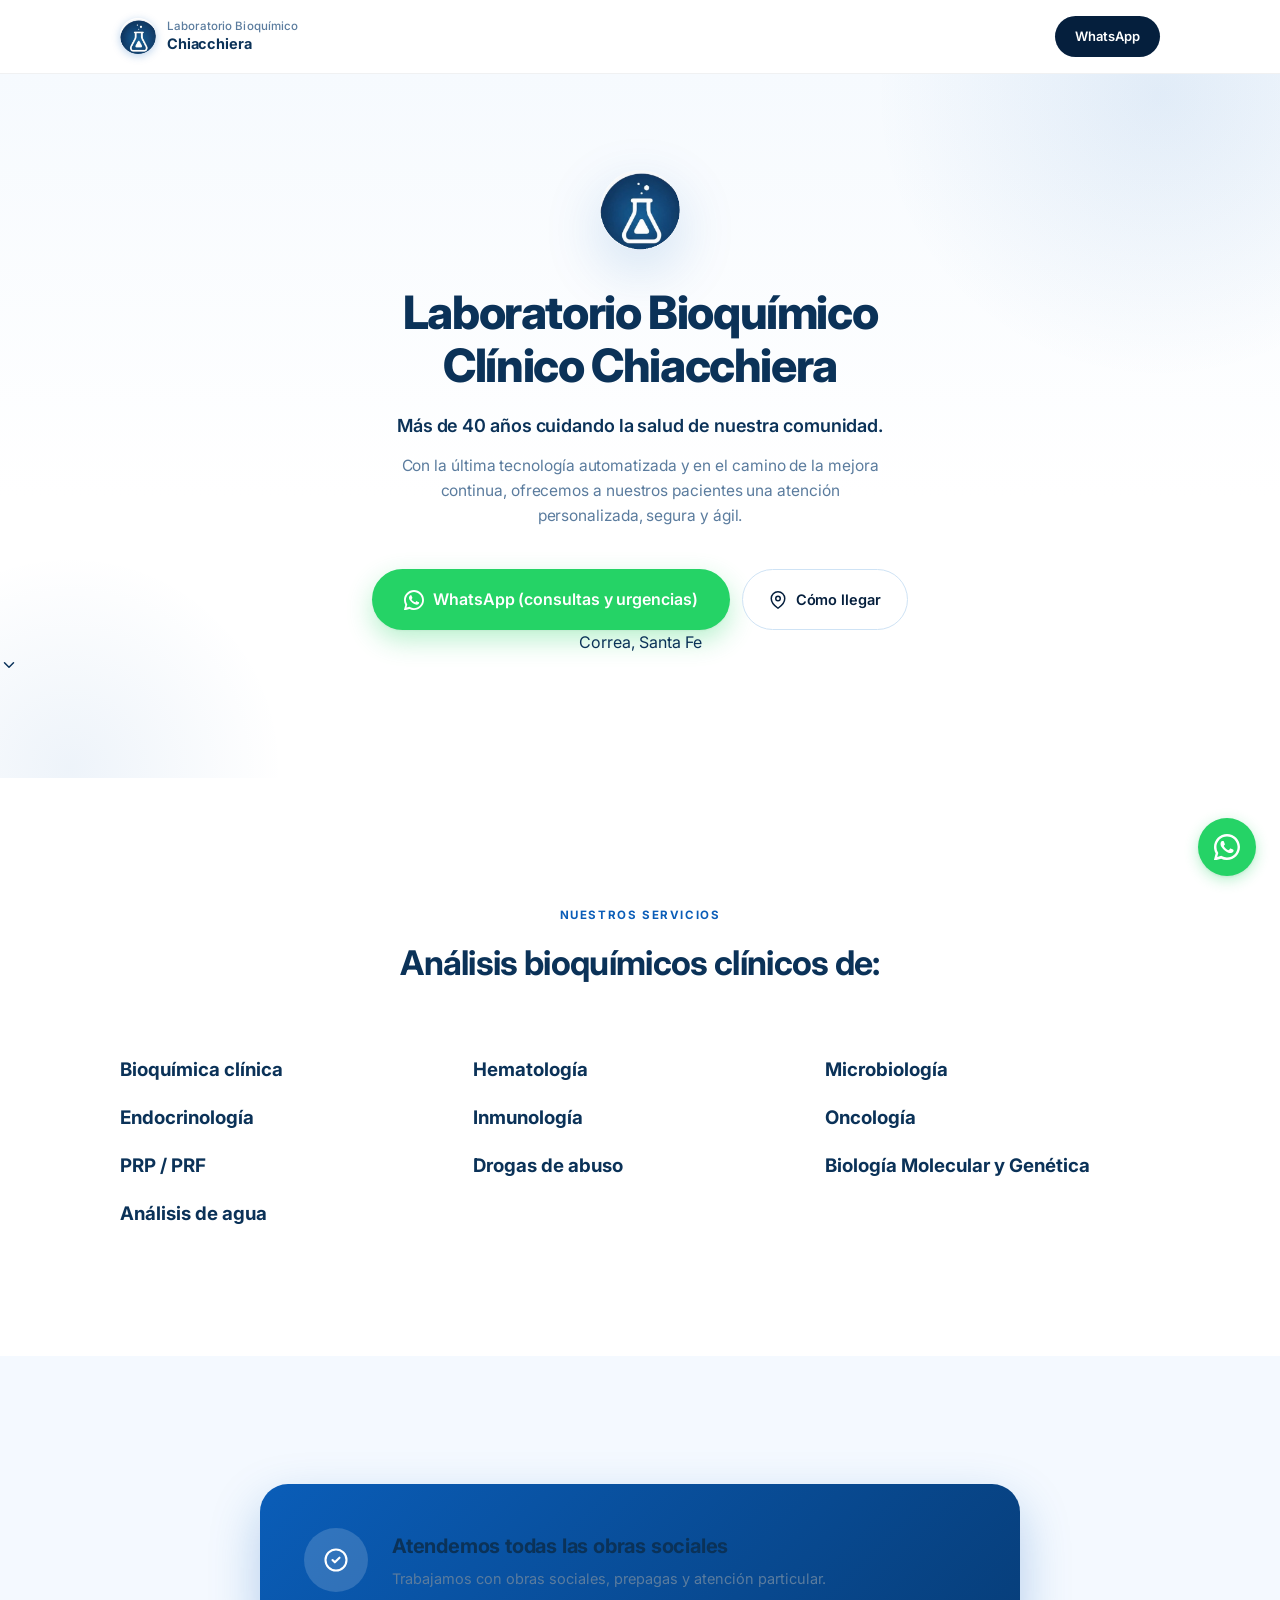
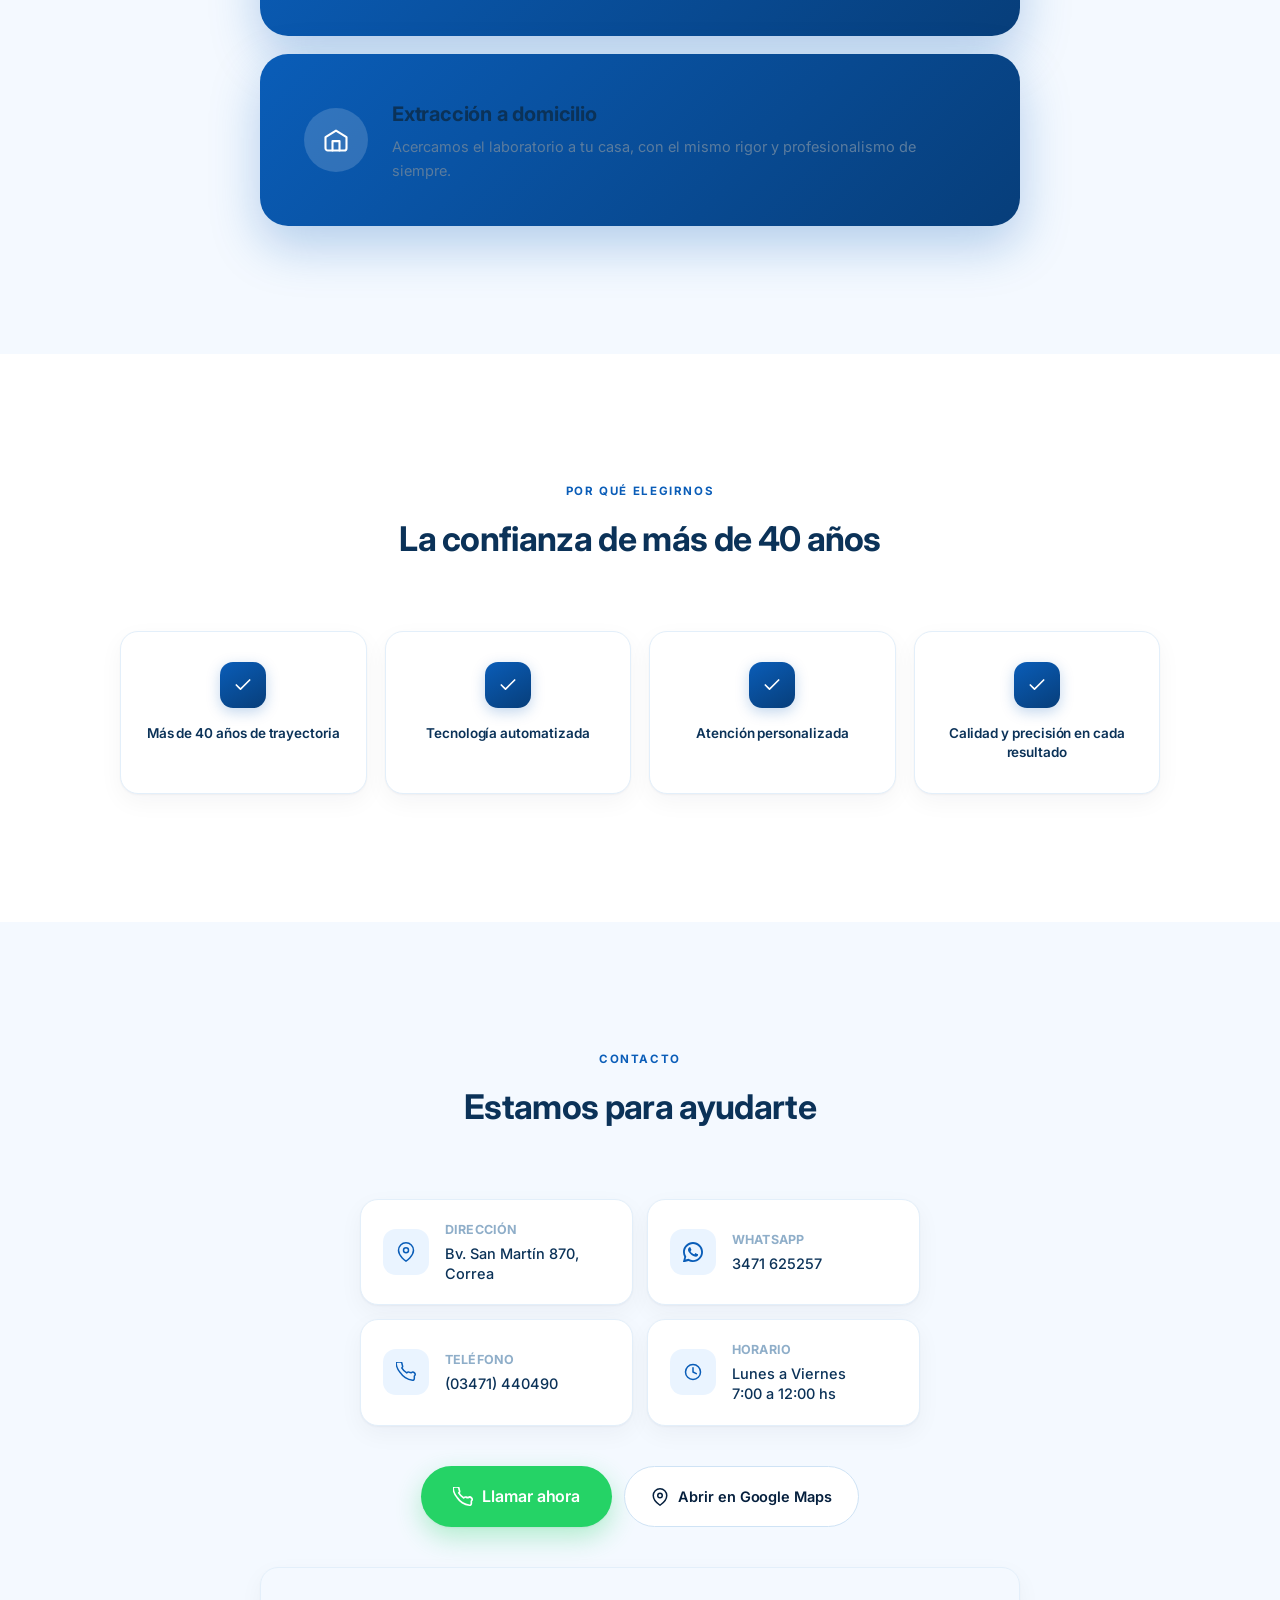
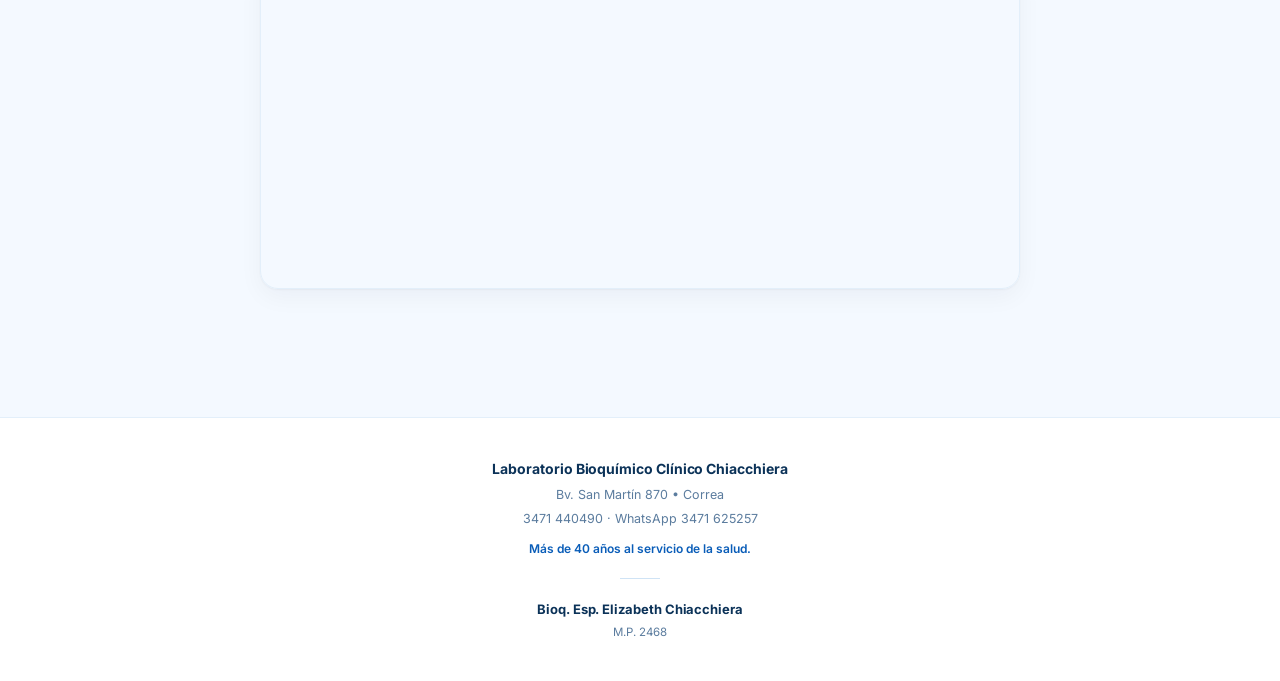
<file: index.html>
<!DOCTYPE html>
<html lang="es">
<head>
<meta charset="UTF-8">
<meta name="viewport" content="width=device-width, initial-scale=1.0">
<title>Laboratorio Bioquímico Clínico Chiacchiera | Correa, Santa Fe</title>
<meta name="description" content="Análisis bioquímicos clínicos de alta precisión en Correa, Santa Fe. Más de 40 años de trayectoria. Atendemos todas las obras sociales. Extracción a domicilio.">

<meta property="og:title" content="Laboratorio Bioquímico Clínico Chiacchiera">
<meta property="og:description" content="Precisión y confianza para tu salud. Más de 40 años acompañando a nuestra comunidad.">
<meta property="og:type" content="website">
<meta property="og:locale" content="es_AR">

<link rel="preconnect" href="https://fonts.googleapis.com">
<link rel="preconnect" href="https://fonts.gstatic.com" crossorigin>
<link href="https://fonts.googleapis.com/css2?family=Inter:wght@400;500;600;700;800&display=swap" rel="stylesheet">

<link rel="stylesheet" href="style.css">
</head>
<body>

<header class="navbar">
  <div class="container navbar-inner">
    <div class="brand">
      <img class="brand-logo" src="logo.png" alt="Laboratorio Bioquímico Chiacchiera" width="36" height="36">
      <span class="brand-name">Laboratorio Bioquímico<br><strong>Chiacchiera</strong></span>
    </div>
    <a class="nav-cta" href="https://wa.me/543471625257?text=Hola.%20Quisiera%20realizarme%20unos%20an%C3%A1lisis%20cl%C3%ADnicos.%20%C2%BFPodr%C3%ADan%20indicarme%20la%20preparaci%C3%B3n%20correspondiente%3F%20Muchas%20gracias." target="_blank" rel="noopener">WhatsApp</a>
  </div>
</header>

<section class="hero">
  <div class="hero-shapes" aria-hidden="true">
    <div class="shape shape-1"></div>
    <div class="shape shape-2"></div>
  </div>
  <div class="container hero-content">
    <div class="hero-logo">
      <img src="logo.png" alt="Laboratorio Bioquímico Chiacchiera" width="80" height="80">
    </div>
    <h1 class="hero-title">Laboratorio Bioquímico<br>Clínico Chiacchiera</h1>
    <p class="hero-subtitle hero-subtitle-strong">Más de 40 años cuidando la salud de nuestra comunidad.</p>
    <p class="hero-subtitle">Con la última tecnología automatizada y en el camino de la mejora continua, ofrecemos a nuestros pacientes una atención personalizada, segura y ágil.</p>
    <div class="hero-actions">
      <a class="btn btn-primary" href="https://wa.me/543471625257?text=Hola.%20Quisiera%20realizarme%20unos%20an%C3%A1lisis%20cl%C3%ADnicos.%20%C2%BFPodr%C3%ADan%20indicarme%20la%20preparaci%C3%B3n%20correspondiente%3F%20Muchas%20gracias." target="_blank" rel="noopener">
        <svg width="18" height="18" viewBox="0 0 24 24" fill="currentColor"><path d="M17.472 14.382c-.297-.149-1.758-.867-2.03-.967-.273-.099-.471-.148-.67.15-.197.297-.767.966-.94 1.164-.173.199-.347.223-.644.075-.297-.15-1.255-.463-2.39-1.475-.883-.788-1.48-1.761-1.653-2.059-.173-.297-.018-.458.13-.606.134-.133.298-.347.446-.52.149-.174.198-.298.298-.497.099-.198.05-.371-.025-.52-.075-.149-.669-1.612-.916-2.207-.242-.579-.487-.5-.669-.51a9.87 9.87 0 00-.57-.01c-.198 0-.52.074-.792.372-.272.297-1.04 1.016-1.04 2.479 0 1.462 1.065 2.875 1.213 3.074.149.198 2.096 3.2 5.077 4.487.709.306 1.262.489 1.694.625.712.227 1.36.195 1.871.118.571-.085 1.758-.719 2.006-1.413.248-.694.248-1.289.173-1.413z"/><path d="M12 0C5.373 0 0 5.373 0 12c0 2.127.558 4.126 1.532 5.864L.057 23.428a.75.75 0 00.916.916l5.65-1.472A11.944 11.944 0 0012 24c6.627 0 12-5.373 12-12S18.627 0 12 0zm0 21.75a9.718 9.718 0 01-4.97-1.362l-.357-.213-3.697.964.985-3.595-.234-.372A9.706 9.706 0 012.25 12C2.25 6.615 6.615 2.25 12 2.25S21.75 6.615 21.75 12 17.385 21.75 12 21.75z"/></svg>
        WhatsApp (consultas y urgencias)
      </a>
      <a class="btn btn-secondary" href="#contacto">
        <svg width="18" height="18" viewBox="0 0 24 24" fill="none" stroke="currentColor" stroke-width="2" stroke-linecap="round" stroke-linejoin="round"><path d="M21 10c0 7-9 13-9 13s-9-6-9-13a9 9 0 0118 0z"/><circle cx="12" cy="10" r="3"/></svg>
        Cómo llegar
      </a>
    </div>
    <p class="hero-location">Correa, Santa Fe</p>
  </div>
  <div class="scroll-hint" aria-hidden="true">
    <svg width="18" height="18" viewBox="0 0 24 24" fill="none" stroke="currentColor" stroke-width="2" stroke-linecap="round" stroke-linejoin="round"><polyline points="6 9 12 15 18 9"/></svg>
  </div>
</section>

<section class="section" id="servicios">
  <div class="container">
    <p class="eyebrow">Nuestros servicios</p>
    <h2 class="section-title">Análisis bioquímicos clínicos de:</h2>
    <div class="grid grid-services grid-services-clean">

      <div class="card-service-clean reveal"><h3>Bioquímica clínica</h3></div>
      <div class="card-service-clean reveal"><h3>Hematología</h3></div>
      <div class="card-service-clean reveal"><h3>Microbiología</h3></div>
      <div class="card-service-clean reveal"><h3>Endocrinología</h3></div>
      <div class="card-service-clean reveal"><h3>Inmunología</h3></div>
      <div class="card-service-clean reveal"><h3>Oncología</h3></div>
      <div class="card-service-clean reveal"><h3>PRP / PRF</h3></div>
      <div class="card-service-clean reveal"><h3>Drogas de abuso</h3></div>
        <div class="card-service-clean reveal"><h3>Biología Molecular y Genética</h3></div>
      <div class="card-service-clean reveal"><h3>Análisis de agua</h3></div>

    </div>
  </div>
</section>

<section class="section section-tinted">
  <div class="container">
    <div class="os-banner reveal">
      <div class="os-icon">
        <svg width="28" height="28" viewBox="0 0 24 24" fill="none" stroke="currentColor" stroke-width="1.8" stroke-linecap="round" stroke-linejoin="round"><path d="M9 12l2 2 4-4"/><circle cx="12" cy="12" r="9"/></svg>
      </div>
      <div>
        <h2 class="os-title os-title-light">Atendemos todas las obras sociales</h2>
        <p class="os-text os-text-light">Trabajamos con obras sociales, prepagas y atención particular.</p>
      </div>
    </div>

    <div class="os-banner reveal" style="margin-top:18px;">
      <div class="os-icon">
        <svg width="28" height="28" viewBox="0 0 24 24" fill="none" stroke="currentColor" stroke-width="1.8" stroke-linecap="round" stroke-linejoin="round"><path d="M3 9.5L12 4l9 5.5V19a2 2 0 01-2 2H5a2 2 0 01-2-2V9.5z"/><path d="M9 21V13h6v8"/></svg>
      </div>
      <div>
        <h2 class="os-title os-title-light">Extracción a domicilio</h2>
        <p class="os-text os-text-light">Acercamos el laboratorio a tu casa, con el mismo rigor y profesionalismo de siempre.</p>
      </div>
    </div>
  </div>
</section>

<section class="section" id="por-que">
  <div class="container">
    <p class="eyebrow">Por qué elegirnos</p>
    <h2 class="section-title">La confianza de más de 40 años</h2>
    <div class="grid grid-why">

      <div class="card-why reveal">
        <div class="icon-wrap icon-wrap-light"><svg width="20" height="20" viewBox="0 0 24 24" fill="none" stroke="currentColor" stroke-width="2" stroke-linecap="round" stroke-linejoin="round"><path d="M20 6L9 17l-5-5"/></svg></div>
        <h3>Más de 40 años de trayectoria</h3>
      </div>

      <div class="card-why reveal">
        <div class="icon-wrap icon-wrap-light"><svg width="20" height="20" viewBox="0 0 24 24" fill="none" stroke="currentColor" stroke-width="2" stroke-linecap="round" stroke-linejoin="round"><path d="M20 6L9 17l-5-5"/></svg></div>
        <h3>Tecnología automatizada</h3>
      </div>

      <div class="card-why reveal">
        <div class="icon-wrap icon-wrap-light"><svg width="20" height="20" viewBox="0 0 24 24" fill="none" stroke="currentColor" stroke-width="2" stroke-linecap="round" stroke-linejoin="round"><path d="M20 6L9 17l-5-5"/></svg></div>
        <h3>Atención personalizada</h3>
      </div>

      <div class="card-why reveal">
        <div class="icon-wrap icon-wrap-light"><svg width="20" height="20" viewBox="0 0 24 24" fill="none" stroke="currentColor" stroke-width="2" stroke-linecap="round" stroke-linejoin="round"><path d="M20 6L9 17l-5-5"/></svg></div>
        <h3>Calidad y precisión en cada resultado</h3>
      </div>

    </div>
  </div>
</section>

<section class="section section-tinted" id="contacto">
  <div class="container">
    <p class="eyebrow">Contacto</p>
    <h2 class="section-title">Estamos para ayudarte</h2>

    <div class="contact-grid">

      <a class="contact-card reveal" href="https://www.google.com/maps/search/?api=1&query=Bv.+San+Mart%C3%ADn+870+Correa+Santa+Fe+Argentina" target="_blank" rel="noopener">
        <div class="icon-wrap"><svg width="20" height="20" viewBox="0 0 24 24" fill="none" stroke="currentColor" stroke-width="1.8" stroke-linecap="round" stroke-linejoin="round"><path d="M21 10c0 7-9 13-9 13s-9-6-9-13a9 9 0 0118 0z"/><circle cx="12" cy="10" r="3"/></svg></div>
        <div>
          <h3>Dirección</h3>
          <p>Bv. San Martín 870, Correa</p>
        </div>
      </a>

      <a class="contact-card reveal" href="https://wa.me/543471625257?text=Hola.%20Quisiera%20realizarme%20unos%20an%C3%A1lisis%20cl%C3%ADnicos.%20%C2%BFPodr%C3%ADan%20indicarme%20la%20preparaci%C3%B3n%20correspondiente%3F%20Muchas%20gracias." target="_blank" rel="noopener">
        <div class="icon-wrap"><svg width="20" height="20" viewBox="0 0 24 24" fill="currentColor"><path d="M17.472 14.382c-.297-.149-1.758-.867-2.03-.967-.273-.099-.471-.148-.67.15-.197.297-.767.966-.94 1.164-.173.199-.347.223-.644.075-.297-.15-1.255-.463-2.39-1.475-.883-.788-1.48-1.761-1.653-2.059-.173-.297-.018-.458.13-.606.134-.133.298-.347.446-.52.149-.174.198-.298.298-.497.099-.198.05-.371-.025-.52-.075-.149-.669-1.612-.916-2.207-.242-.579-.487-.5-.669-.51a9.87 9.87 0 00-.57-.01c-.198 0-.52.074-.792.372-.272.297-1.04 1.016-1.04 2.479 0 1.462 1.065 2.875 1.213 3.074.149.198 2.096 3.2 5.077 4.487.709.306 1.262.489 1.694.625.712.227 1.36.195 1.871.118.571-.085 1.758-.719 2.006-1.413.248-.694.248-1.289.173-1.413z"/><path d="M12 0C5.373 0 0 5.373 0 12c0 2.127.558 4.126 1.532 5.864L.057 23.428a.75.75 0 00.916.916l5.65-1.472A11.944 11.944 0 0012 24c6.627 0 12-5.373 12-12S18.627 0 12 0zm0 21.75a9.718 9.718 0 01-4.97-1.362l-.357-.213-3.697.964.985-3.595-.234-.372A9.706 9.706 0 012.25 12C2.25 6.615 6.615 2.25 12 2.25S21.75 6.615 21.75 12 17.385 21.75 12 21.75z"/></svg></div>
        <div>
          <h3>WhatsApp</h3>
          <p>3471 625257</p>
        </div>
      </a>

      <a class="contact-card reveal" href="tel:03471440490">
        <div class="icon-wrap"><svg width="20" height="20" viewBox="0 0 24 24" fill="none" stroke="currentColor" stroke-width="1.8" stroke-linecap="round" stroke-linejoin="round"><path d="M22 16.92v3a2 2 0 01-2.18 2 19.79 19.79 0 01-8.63-3.07 19.5 19.5 0 01-6-6A19.79 19.79 0 01.12 1.18 2 2 0 012.11 0h3a2 2 0 012 1.72c.127.96.361 1.903.7 2.81a2 2 0 01-.45 2.11L6.91 7.09a16 16 0 006 6l.46-.46a2 2 0 012.11-.45c.907.339 1.85.573 2.81.7A2 2 0 0122 16.92z"/></svg></div>
        <div>
          <h3>Teléfono</h3>
          <p>(03471) 440490</p>
        </div>
      </a>

      <div class="contact-card contact-card-static reveal">
        <div class="icon-wrap"><svg width="20" height="20" viewBox="0 0 24 24" fill="none" stroke="currentColor" stroke-width="1.8" stroke-linecap="round" stroke-linejoin="round"><circle cx="12" cy="12" r="9"/><path d="M12 7v5l4 2"/></svg></div>
        <div>
          <h3>Horario</h3>
          <p>Lunes a Viernes<br>7:00 a 12:00 hs</p>
        </div>
      </div>

    </div>

    <div class="contact-actions reveal">
      <a class="btn btn-primary" href="tel:03471440490">
        <svg width="18" height="18" viewBox="0 0 24 24" fill="none" stroke="currentColor" stroke-width="2" stroke-linecap="round" stroke-linejoin="round"><path d="M22 16.92v3a2 2 0 01-2.18 2 19.79 19.79 0 01-8.63-3.07 19.5 19.5 0 01-6-6A19.79 19.79 0 01.12 1.18 2 2 0 012.11 0h3a2 2 0 012 1.72c.127.96.361 1.903.7 2.81a2 2 0 01-.45 2.11L6.91 7.09a16 16 0 006 6l.46-.46a2 2 0 012.11-.45c.907.339 1.85.573 2.81.7A2 2 0 0122 16.92z"/></svg>
        Llamar ahora
      </a>
      <a class="btn btn-secondary" href="https://www.google.com/maps/search/?api=1&query=Bv.+San+Mart%C3%ADn+870+Correa+Santa+Fe+Argentina" target="_blank" rel="noopener">
        <svg width="18" height="18" viewBox="0 0 24 24" fill="none" stroke="currentColor" stroke-width="2" stroke-linecap="round" stroke-linejoin="round"><path d="M21 10c0 7-9 13-9 13s-9-6-9-13a9 9 0 0118 0z"/><circle cx="12" cy="10" r="3"/></svg>
        Abrir en Google Maps
      </a>
    </div>

    <div class="map-embed reveal">
      <iframe
        src="https://www.google.com/maps?q=Bv.+San+Mart%C3%ADn+870,+Correa,+Santa+Fe,+Argentina&output=embed"
        width="100%"
        height="320"
        style="border:0"
        allowfullscreen=""
        loading="lazy"
        referrerpolicy="no-referrer-when-downgrade"
        title="Ubicación del laboratorio en Correa, Santa Fe">
      </iframe>
    </div>
  </div>
</section>

<footer class="footer">
  <div class="container">
    <p class="footer-lab">Laboratorio Bioquímico Clínico Chiacchiera</p>
    <p class="footer-line">Bv. San Martín 870 • Correa</p>
    <p class="footer-line">3471 440490 · WhatsApp 3471 625257</p>
    <p class="footer-tagline">Más de 40 años al servicio de la salud.</p>
    <div class="footer-divider"></div>
    <p class="footer-name">Bioq. Esp. Elizabeth Chiacchiera</p>
    <p class="footer-mat">M.P. 2468</p>
  </div>
</footer>

<a class="floating-whatsapp" href="https://wa.me/543471625257?text=Hola.%20Quisiera%20realizarme%20unos%20an%C3%A1lisis%20cl%C3%ADnicos.%20%C2%BFPodr%C3%ADan%20indicarme%20la%20preparaci%C3%B3n%20correspondiente%3F%20Muchas%20gracias." target="_blank" rel="noopener" aria-label="Escribinos por WhatsApp">
  <svg width="26" height="26" viewBox="0 0 24 24" fill="white"><path d="M17.472 14.382c-.297-.149-1.758-.867-2.03-.967-.273-.099-.471-.148-.67.15-.197.297-.767.966-.94 1.164-.173.199-.347.223-.644.075-.297-.15-1.255-.463-2.39-1.475-.883-.788-1.48-1.761-1.653-2.059-.173-.297-.018-.458.13-.606.134-.133.298-.347.446-.52.149-.174.198-.298.298-.497.099-.198.05-.371-.025-.52-.075-.149-.669-1.612-.916-2.207-.242-.579-.487-.5-.669-.51a9.87 9.87 0 00-.57-.01c-.198 0-.52.074-.792.372-.272.297-1.04 1.016-1.04 2.479 0 1.462 1.065 2.875 1.213 3.074.149.198 2.096 3.2 5.077 4.487.709.306 1.262.489 1.694.625.712.227 1.36.195 1.871.118.571-.085 1.758-.719 2.006-1.413.248-.694.248-1.289.173-1.413z"/><path d="M12 0C5.373 0 0 5.373 0 12c0 2.127.558 4.126 1.532 5.864L.057 23.428a.75.75 0 00.916.916l5.65-1.472A11.944 11.944 0 0012 24c6.627 0 12-5.373 12-12S18.627 0 12 0zm0 21.75a9.718 9.718 0 01-4.97-1.362l-.357-.213-3.697.964.985-3.595-.234-.372A9.706 9.706 0 012.25 12C2.25 6.615 6.615 2.25 12 2.25S21.75 6.615 21.75 12 17.385 21.75 12 21.75z"/></svg>
</a>

<script src="script.js"></script>
</body>
</html>
</file>
<file: style.css>
/* ============================================
   Laboratorio Bioquímico Clínico Chiacchiera
   Landing page premium — diseño clínico privado
   ============================================ */

:root {
  --azul: #0A5DB8;
  --azul-oscuro: #073E7A;
  --azul-tinta: #051F3D;
  --celeste: #EAF4FF;
  --celeste-claro: #F6FAFE;
  --gris-suave: #F4F9FF;
  --blanco: #FFFFFF;
  --texto-principal: #0B3258;
  --texto-secundario: #5B7C9E;
  --texto-terciario: #8FAEC9;
  --borde: #E3EFFA;
  --borde-fuerte: #CFE3F5;
  --whatsapp: #25D366;
  --whatsapp-hover: #1FBE5B;

  --radius-sm: 12px;
  --radius-md: 18px;
  --radius-lg: 28px;
  --radius-pill: 100px;

  --sombra-xs: 0 1px 2px rgba(15, 31, 46, 0.04);
  --sombra-card: 0 1px 2px rgba(15, 31, 46, 0.04), 0 8px 24px rgba(15, 31, 46, 0.045);
  --sombra-card-hover: 0 1px 2px rgba(15, 31, 46, 0.04), 0 16px 40px rgba(10, 93, 184, 0.12);
  --sombra-hero: 0 20px 60px rgba(10, 93, 184, 0.18);

  --ease: cubic-bezier(0.16, 1, 0.3, 1);
  --ease-soft: cubic-bezier(0.4, 0, 0.2, 1);
}

* {
  box-sizing: border-box;
  margin: 0;
  padding: 0;
}

html {
  scroll-behavior: smooth;
}

body {
  font-family: 'Inter', -apple-system, BlinkMacSystemFont, sans-serif;
  color: var(--texto-principal);
  background: var(--blanco);
  line-height: 1.6;
  -webkit-font-smoothing: antialiased;
  -moz-osx-font-smoothing: grayscale;
  text-rendering: optimizeLegibility;
}

img, svg {
  display: block;
  max-width: 100%;
}

a {
  text-decoration: none;
  color: inherit;
}

.container {
  max-width: 1120px;
  margin: 0 auto;
  padding: 0 24px;
}

@media (min-width: 768px) {
  .container {
    padding: 0 40px;
  }
}

/* ===== Navbar ===== */

.navbar {
  position: sticky;
  top: 0;
  z-index: 100;
  background: rgba(255, 255, 255, 0.72);
  backdrop-filter: saturate(180%) blur(20px);
  -webkit-backdrop-filter: saturate(180%) blur(20px);
  border-bottom: 1px solid rgba(15, 31, 46, 0.06);
}

.navbar-inner {
  display: flex;
  align-items: center;
  justify-content: space-between;
  padding-top: 16px;
  padding-bottom: 16px;
}

.brand {
  display: flex;
  align-items: center;
  gap: 11px;
}

.brand-logo {
  width: 36px;
  height: 36px;
  border-radius: 50%;
  object-fit: cover;
  flex-shrink: 0;
  box-shadow: 0 2px 8px rgba(10, 93, 184, 0.28);
}

.brand-name {
  font-size: 11.5px;
  font-weight: 500;
  color: var(--texto-secundario);
  line-height: 1.35;
  letter-spacing: 0.01em;
}

.brand-name strong {
  display: block;
  font-size: 14.5px;
  font-weight: 700;
  color: var(--texto-principal);
  letter-spacing: -0.01em;
}

.nav-cta {
  font-size: 13px;
  font-weight: 600;
  background: var(--azul-tinta);
  color: var(--blanco);
  padding: 10px 20px;
  border-radius: var(--radius-pill);
  transition: background 0.25s var(--ease-soft), transform 0.25s var(--ease-soft);
}

.nav-cta:hover {
  background: var(--azul);
  transform: translateY(-1px);
}

/* ===== Hero ===== */

.hero {
  position: relative;
  overflow: hidden;
  padding: 96px 0 104px;
  background: linear-gradient(180deg, var(--celeste-claro) 0%, var(--blanco) 60%);
}

.hero-shapes {
  position: absolute;
  inset: 0;
  z-index: 0;
}

.shape {
  position: absolute;
  border-radius: 50%;
}

.shape-1 {
  width: 560px;
  height: 560px;
  background: radial-gradient(circle, rgba(10, 93, 184, 0.09) 0%, rgba(10, 93, 184, 0) 72%);
  top: -260px;
  right: -160px;
}

.shape-2 {
  width: 420px;
  height: 420px;
  background: radial-gradient(circle, rgba(10, 93, 184, 0.07) 0%, rgba(10, 93, 184, 0) 72%);
  bottom: -200px;
  left: -140px;
}

.hero-content {
  position: relative;
  z-index: 1;
  text-align: center;
  max-width: 620px;
}

.hero-logo {
  width: 80px;
  height: 80px;
  margin: 0 auto 36px;
  border-radius: 50%;
  display: flex;
  align-items: center;
  justify-content: center;
  box-shadow: var(--sombra-hero);
}

.hero-logo img {
  width: 100%;
  height: 100%;
  border-radius: 50%;
  object-fit: cover;
}

.hero-title {
  font-size: clamp(30px, 5vw, 46px);
  font-weight: 800;
  letter-spacing: -0.03em;
  line-height: 1.15;
  color: var(--texto-principal);
  margin-bottom: 20px;
}

.hero-subtitle {
  font-size: 15.5px;
  font-weight: 400;
  color: var(--texto-secundario);
  letter-spacing: -0.005em;
  max-width: 480px;
  margin-left: auto;
  margin-right: auto;
}

.hero-subtitle-strong {
  font-size: 18px;
  font-weight: 600;
  color: var(--texto-principal);
  margin-bottom: 10px;
  max-width: 100%;
}

.hero-subtitle:not(.hero-subtitle-strong) {
  margin-bottom: 40px;
  margin-top: 14px;
}

.hero-actions {
  display: flex;
  flex-wrap: wrap;
  justify-content: center;
  gap: 12px;
}

/* ===== Botones ===== */

.btn {
  display: inline-flex;
  align-items: center;
  gap: 9px;
  font-size: 14.5px;
  font-weight: 600;
  padding: 15px 26px;
  border-radius: var(--radius-pill);
  transition: all 0.25s var(--ease-soft);
  white-space: nowrap;
  letter-spacing: -0.005em;
}

.btn-primary {
  background: #25D366;
  color: var(--blanco);
  font-size: 16px;
  padding: 18px 32px;
  box-shadow: 0 1px 2px rgba(0,0,0,0.04), 0 10px 26px rgba(37, 211, 102, 0.32);
}

.btn-primary svg {
  width: 20px;
  height: 20px;
}

.btn-primary:hover {
  background: var(--whatsapp-hover);
  transform: translateY(-2px);
  box-shadow: 0 1px 2px rgba(0,0,0,0.04), 0 14px 32px rgba(37, 211, 102, 0.4);
}

.btn-primary:active {
  transform: translateY(0);
}

.btn-secondary {
  background: var(--blanco);
  color: var(--azul-tinta);
  border: 1.5px solid var(--borde-fuerte);
}

.btn-secondary:hover {
  border-color: var(--azul);
  background: var(--celeste-claro);
  transform: translateY(-2px);
}

.btn-secondary:active {
  transform: translateY(0);
}

/* ===== Secciones genéricas ===== */

.section {
  padding: 128px 0;
}

.section-tinted {
  background: var(--gris-suave);
}

.eyebrow {
  font-size: 11.5px;
  font-weight: 700;
  letter-spacing: 0.14em;
  text-transform: uppercase;
  color: var(--azul);
  text-align: center;
  margin-bottom: 12px;
}

.section-title {
  font-size: clamp(25px, 3.5vw, 34px);
  font-weight: 700;
  letter-spacing: -0.02em;
  text-align: center;
  color: var(--texto-principal);
  margin-bottom: 64px;
}

.grid {
  display: grid;
  gap: 16px;
}

/* ===== Servicios ===== */

.grid-services {
  grid-template-columns: repeat(2, 1fr);
  gap: 14px;
}

@media (min-width: 720px) {
  .grid-services {
    grid-template-columns: repeat(3, 1fr);
    gap: 18px;
  }
}

.card-service {
  background: var(--blanco);
  border: 1px solid var(--borde);
  border-radius: var(--radius-md);
  padding: 28px 22px;
  display: flex;
  flex-direction: column;
  gap: 18px;
  box-shadow: var(--sombra-card);
  transition: transform 0.35s var(--ease), box-shadow 0.35s var(--ease), border-color 0.35s var(--ease-soft);
}

.card-service:hover {
  transform: translateY(-5px);
  box-shadow: var(--sombra-card-hover);
  border-color: rgba(10, 93, 184, 0.18);
}

.card-service h3 {
  font-size: 14px;
  font-weight: 600;
  color: var(--texto-principal);
  line-height: 1.45;
  letter-spacing: -0.005em;
}

.icon-wrap {
  width: 46px;
  height: 46px;
  background: var(--celeste);
  color: var(--azul);
  border-radius: 13px;
  display: flex;
  align-items: center;
  justify-content: center;
  flex-shrink: 0;
  transition: transform 0.35s var(--ease);
}

.card-service:hover .icon-wrap {
  transform: scale(1.06);
}

/* ===== Obras sociales ===== */

.os-banner {
  display: flex;
  align-items: center;
  gap: 24px;
  background: linear-gradient(135deg, var(--azul) 0%, var(--azul-oscuro) 100%);
  border: none;
  border-radius: var(--radius-lg);
  padding: 44px;
  box-shadow: 0 20px 50px rgba(10, 93, 184, 0.28);
  max-width: 760px;
  margin: 0 auto;
  transition: transform 0.35s var(--ease), box-shadow 0.35s var(--ease);
}

.os-banner:hover {
  transform: translateY(-3px);
  box-shadow: 0 26px 60px rgba(10, 93, 184, 0.34);
}

.os-icon {
  width: 64px;
  height: 64px;
  background: rgba(255, 255, 255, 0.16);
  color: var(--blanco);
  border-radius: 50%;
  display: flex;
  align-items: center;
  justify-content: center;
  flex-shrink: 0;
}

.os-title-light {
  color: var(--blanco);
}

.os-text-light {
  color: rgba(255, 255, 255, 0.82);
}

.os-title {
  font-size: 20px;
  font-weight: 700;
  letter-spacing: -0.01em;
  color: var(--texto-principal);
  margin-bottom: 5px;
}

.os-text {
  font-size: 14.5px;
  color: var(--texto-secundario);
}

/* ===== Por qué elegirnos ===== */

.grid-why {
  grid-template-columns: repeat(2, 1fr);
  gap: 14px;
}

@media (min-width: 720px) {
  .grid-why {
    grid-template-columns: repeat(4, 1fr);
    gap: 18px;
  }
}

.card-why {
  background: var(--blanco);
  border: 1px solid var(--borde);
  border-radius: var(--radius-md);
  padding: 30px 20px;
  text-align: center;
  display: flex;
  flex-direction: column;
  align-items: center;
  gap: 16px;
  box-shadow: var(--sombra-card);
  transition: transform 0.35s var(--ease), box-shadow 0.35s var(--ease), border-color 0.35s var(--ease-soft);
}

.card-why:hover {
  transform: translateY(-5px);
  box-shadow: var(--sombra-card-hover);
  border-color: rgba(10, 93, 184, 0.18);
}

.icon-wrap-light {
  background: linear-gradient(150deg, var(--azul) 0%, var(--azul-oscuro) 100%);
  color: var(--blanco);
  box-shadow: 0 4px 14px rgba(10, 93, 184, 0.25);
}

.card-why h3 {
  font-size: 13.5px;
  font-weight: 600;
  color: var(--texto-principal);
  line-height: 1.45;
  letter-spacing: -0.005em;
}

/* ===== Contacto ===== */

.contact-grid {
  display: grid;
  grid-template-columns: 1fr;
  gap: 14px;
  max-width: 560px;
  margin: 0 auto;
}

@media (min-width: 600px) {
  .contact-grid {
    grid-template-columns: repeat(2, 1fr);
  }
}

.contact-card {
  display: flex;
  align-items: center;
  gap: 16px;
  background: var(--blanco);
  border: 1px solid var(--borde);
  border-radius: var(--radius-md);
  padding: 20px 22px;
  box-shadow: var(--sombra-card);
  transition: transform 0.3s var(--ease-soft), box-shadow 0.3s var(--ease-soft), border-color 0.3s var(--ease-soft);
}

.contact-card:hover {
  transform: translateY(-3px);
  box-shadow: var(--sombra-card-hover);
  border-color: rgba(10, 93, 184, 0.18);
}

.contact-card-static {
  cursor: default;
}

.contact-card-static:hover {
  transform: none;
  box-shadow: var(--sombra-card);
  border-color: var(--borde);
}

.contact-card h3 {
  font-size: 12.5px;
  font-weight: 700;
  letter-spacing: 0.01em;
  text-transform: uppercase;
  color: var(--texto-terciario);
  margin-bottom: 4px;
}

.contact-card p {
  font-size: 14.5px;
  font-weight: 500;
  color: var(--texto-principal);
  line-height: 1.4;
}

.contact-actions {
  display: flex;
  flex-wrap: wrap;
  justify-content: center;
  gap: 12px;
  margin-top: 40px;
}

/* ===== Mapa embebido ===== */

.map-embed {
  margin-top: 40px;
  max-width: 760px;
  margin-left: auto;
  margin-right: auto;
  border-radius: var(--radius-md);
  overflow: hidden;
  border: 1px solid var(--borde);
  box-shadow: var(--sombra-card);
}

.map-embed iframe {
  display: block;
  filter: saturate(0.85);
}

/* ===== Footer ===== */

.footer {
  padding: 40px 0;
  text-align: center;
  border-top: 1px solid var(--borde);
}

.footer-lab {
  font-size: 14px;
  font-weight: 700;
  color: var(--texto-principal);
  letter-spacing: -0.005em;
}

.footer-line {
  font-size: 12.5px;
  color: var(--texto-secundario);
  margin-top: 4px;
}

.footer-tagline {
  font-size: 12px;
  color: var(--azul);
  font-weight: 600;
  margin-top: 10px;
}

.footer-divider {
  width: 40px;
  height: 1px;
  background: var(--borde-fuerte);
  margin: 20px auto;
}

.footer-name {
  font-size: 13px;
  font-weight: 700;
  letter-spacing: -0.005em;
  color: var(--texto-principal);
}

.footer-mat {
  font-size: 11.5px;
  color: var(--texto-secundario);
  margin-top: 3px;
}

/* ===== Botón flotante WhatsApp ===== */

.floating-whatsapp {
  position: fixed;
  bottom: 24px;
  right: 24px;
  width: 58px;
  height: 58px;
  background: var(--whatsapp);
  border-radius: 50%;
  display: flex;
  align-items: center;
  justify-content: center;
  box-shadow: 0 4px 14px rgba(37, 211, 102, 0.32), 0 1px 3px rgba(0,0,0,0.08);
  z-index: 90;
  transition: transform 0.3s var(--ease-soft), box-shadow 0.3s var(--ease-soft);
}

.floating-whatsapp:hover {
  transform: scale(1.08);
  box-shadow: 0 8px 22px rgba(37, 211, 102, 0.4), 0 1px 3px rgba(0,0,0,0.08);
}

.floating-whatsapp:active {
  transform: scale(1);
}

/* ===== Optimización mobile (prioridad iPhone / Instagram) ===== */

@media (max-width: 480px) {
  .hero {
    padding: 64px 0 72px;
  }

  .hero-logo {
    width: 72px;
    height: 72px;
    margin-bottom: 28px;
  }

  .hero-title {
    font-size: 30px;
  }

  .hero-subtitle {
    font-size: 16px;
    padding: 0 4px;
  }

  .hero-actions {
    flex-direction: column;
    width: 100%;
    gap: 10px;
  }

  .hero-actions .btn {
    width: 100%;
    justify-content: center;
  }

  .section {
    padding: 64px 0;
  }

  .section-title {
    margin-bottom: 40px;
  }

  .os-banner {
    flex-direction: column;
    text-align: center;
    padding: 32px 24px;
    gap: 16px;
  }

  .contact-actions {
    flex-direction: column;
    width: 100%;
  }

  .contact-actions .btn {
    width: 100%;
    justify-content: center;
  }

  .map-embed iframe {
    height: 240px;
  }

  .grid-services {
    grid-template-columns: 1fr;
  }

  .grid-why {
    grid-template-columns: 1fr 1fr;
    gap: 10px;
  }

  .card-why {
    padding: 22px 14px;
  }

  .nav-cta {
    padding: 9px 16px;
    font-size: 12.5px;
  }

  .brand-name {
    font-size: 10.5px;
  }

  .brand-name strong {
    font-size: 13px;
  }

  /* Espacio para que el botón flotante no tape el footer */
  .footer {
    padding-bottom: 96px;
  }

  .floating-whatsapp {
    width: 54px;
    height: 54px;
    bottom: 18px;
    right: 18px;
  }
}

/* ===== Animaciones de aparición ===== */

.reveal {
  opacity: 0;
  transform: translateY(20px);
  transition: opacity 0.7s var(--ease), transform 0.7s var(--ease);
}

.reveal.is-visible {
  opacity: 1;
  transform: translateY(0);
}

@media (prefers-reduced-motion: reduce) {
  .reveal {
    opacity: 1;
    transform: none;
    transition: none;
  }
  .btn, .nav-cta, .card-service, .card-why, .contact-card, .os-banner, .floating-whatsapp, .icon-wrap {
    transition: none;
  }
}
</file>
